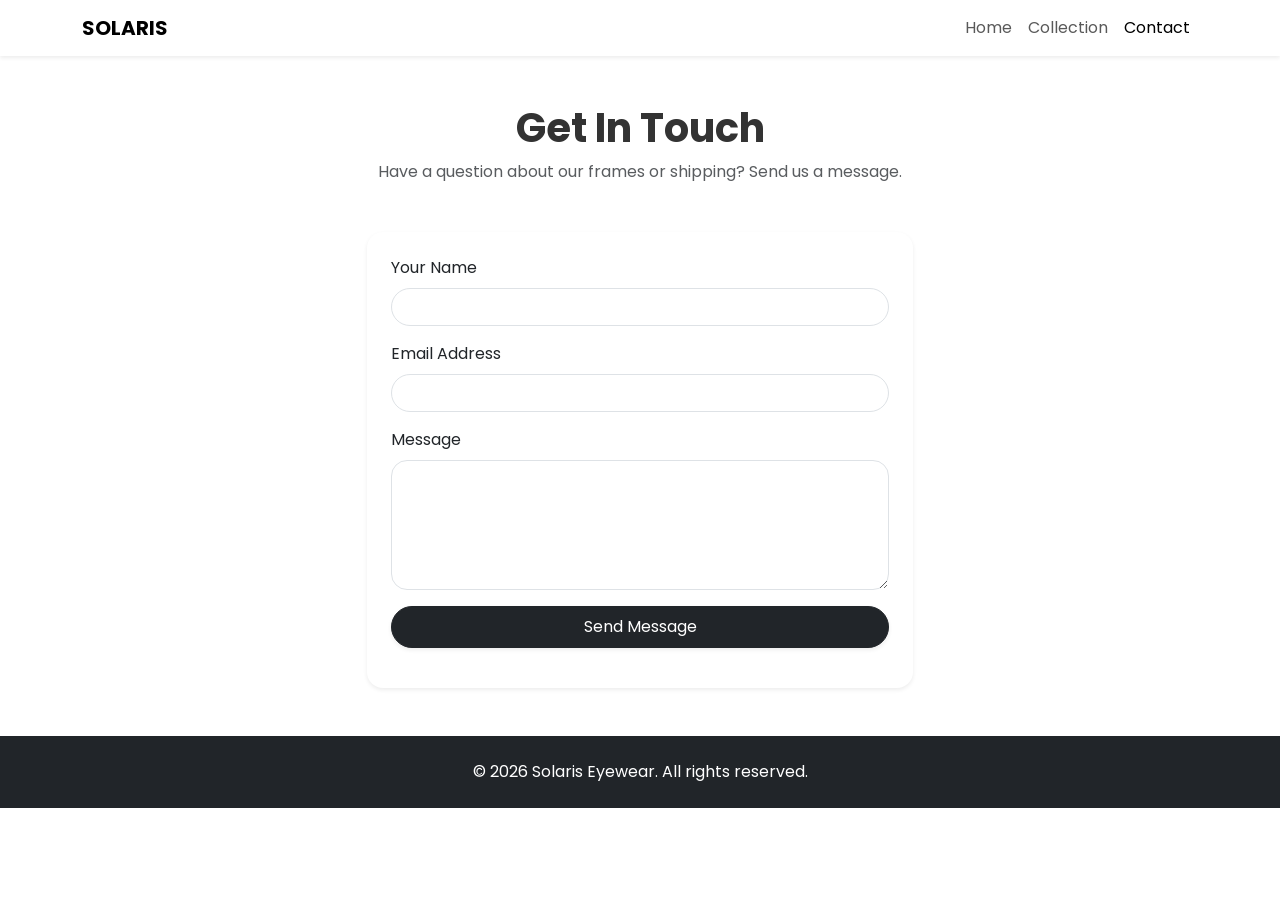
<file: contact.html>
<!DOCTYPE html>
<html lang="en">
<head>
    <meta charset="UTF-8">
    <meta name="viewport" content="width=device-width, initial-scale=1.0">
    <title>Contact Us | Solaris Eyewear</title>
    <!-- Bootstrap 5 CSS -->
    <link href="https://cdn.jsdelivr.net/npm/bootstrap@5.3.0/dist/css/bootstrap.min.css" rel="stylesheet">
    <!-- Google Fonts -->
    <link href="https://fonts.googleapis.com/css2?family=Poppins:wght@300;400;600;700&display=swap" rel="stylesheet">
    <!-- Custom CSS -->
    <link rel="stylesheet" href="style.css">
</head>
<body>

    <!-- Navigation Bar -->
    <nav class="navbar navbar-expand-lg navbar-light bg-white sticky-top shadow-sm">
        <div class="container">
            <a class="navbar-brand fw-bold text-uppercase" href="index.html">Solaris</a>
            <button class="navbar-toggler" type="button" data-bs-toggle="collapse" data-bs-target="#navbarNav">
                <span class="navbar-toggler-icon"></span>
            </button>
            <div class="collapse navbar-collapse justify-content-end" id="navbarNav">
                <ul class="navbar-nav align-items-center">
                    <li class="nav-item"><a class="nav-link" href="index.html">Home</a></li>
                    <li class="nav-item"><a class="nav-link" href="products.html">Collection</a></li>
                    <li class="nav-item"><a class="nav-link active" href="contact.html">Contact</a></li>
                </ul>
            </div>
        </div>
    </nav>

    <!-- Contact Section -->
    <section class="py-5">
        <div class="container">
            <div class="row justify-content-center">
                <div class="col-lg-6">
                    <div class="text-center mb-5">
                        <h1 class="fw-bold">Get In Touch</h1>
                        <p class="text-muted">Have a question about our frames or shipping? Send us a message.</p>
                    </div>
                    <div class="card border-0 shadow-sm p-4 rounded-4">
                        <form id="contactForm">
                            <div class="mb-3">
                                <label for="name" class="form-label">Your Name</label>
                                <input type="text" class="form-control rounded-pill px-3" id="name" required>
                            </div>
                            <div class="mb-3">
                                <label for="email" class="form-label">Email Address</label>
                                <input type="email" class="form-control rounded-pill px-3" id="email" required>
                            </div>
                            <div class="mb-3">
                                <label for="message" class="form-label">Message</label>
                                <textarea class="form-control rounded-4 p-3" id="message" rows="4" required></textarea>
                            </div>
                            <button type="submit" class="btn btn-dark w-100 rounded-pill py-2 shadow-sm">Send Message</button>
                        </form>
                        <div id="formAlert" class="mt-3"></div>
                    </div>
                </div>
            </div>
        </div>
    </section>

    <!-- Footer -->
    <footer class="bg-dark text-white py-4 text-center">
        <div class="container">
            <p class="mb-0">© 2026 Solaris Eyewear. All rights reserved.</p>
        </div>
    </footer>

    <!-- Bootstrap JS & Custom JS -->
    <script src="https://cdn.jsdelivr.net/npm/bootstrap@5.3.0/dist/js/bootstrap.bundle.min.js"></script>
    <script src="script.js"></script>
</body>
</html>
</file>
<file: style.css>
body {
    font-family: 'Poppins', sans-serif;
    color: #333;
}

/* Custom Keyframe Animations */
@keyframes fadeIn {
    from {
        opacity: 0;
        transform: translateY(20px);
    }
    to {
        opacity: 1;
        transform: translateY(0);
    }
}

@keyframes float {
    0%, 100% {
        transform: translateY(0);
    }
    50% {
        transform: translateY(-10px);
    }
}

/* Animation Classes */
.animate-fade-in {
    animation: fadeIn 1s ease-out forwards;
}

.animate-float {
    animation: float 4s ease-in-out infinite;
}

/* Hover Effects & Transitions */
.hover-scale {
    transition: transform 0.3s ease, box-shadow 0.3s ease;
}

.hover-scale:hover {
    transform: translateY(-3px);
    box-shadow: 0 8px 20px rgba(0,0,0,0.15) !important;
}

.category-card img {
    height: 350px;
    object-fit: cover;
    transition: transform 0.5s ease;
}

.category-card:hover img {
    transform: scale(1.05);
}

.bg-gradient-overlay {
    background: linear-gradient(to top, rgba(0,0,0,0.7), transparent);
}
</file>
